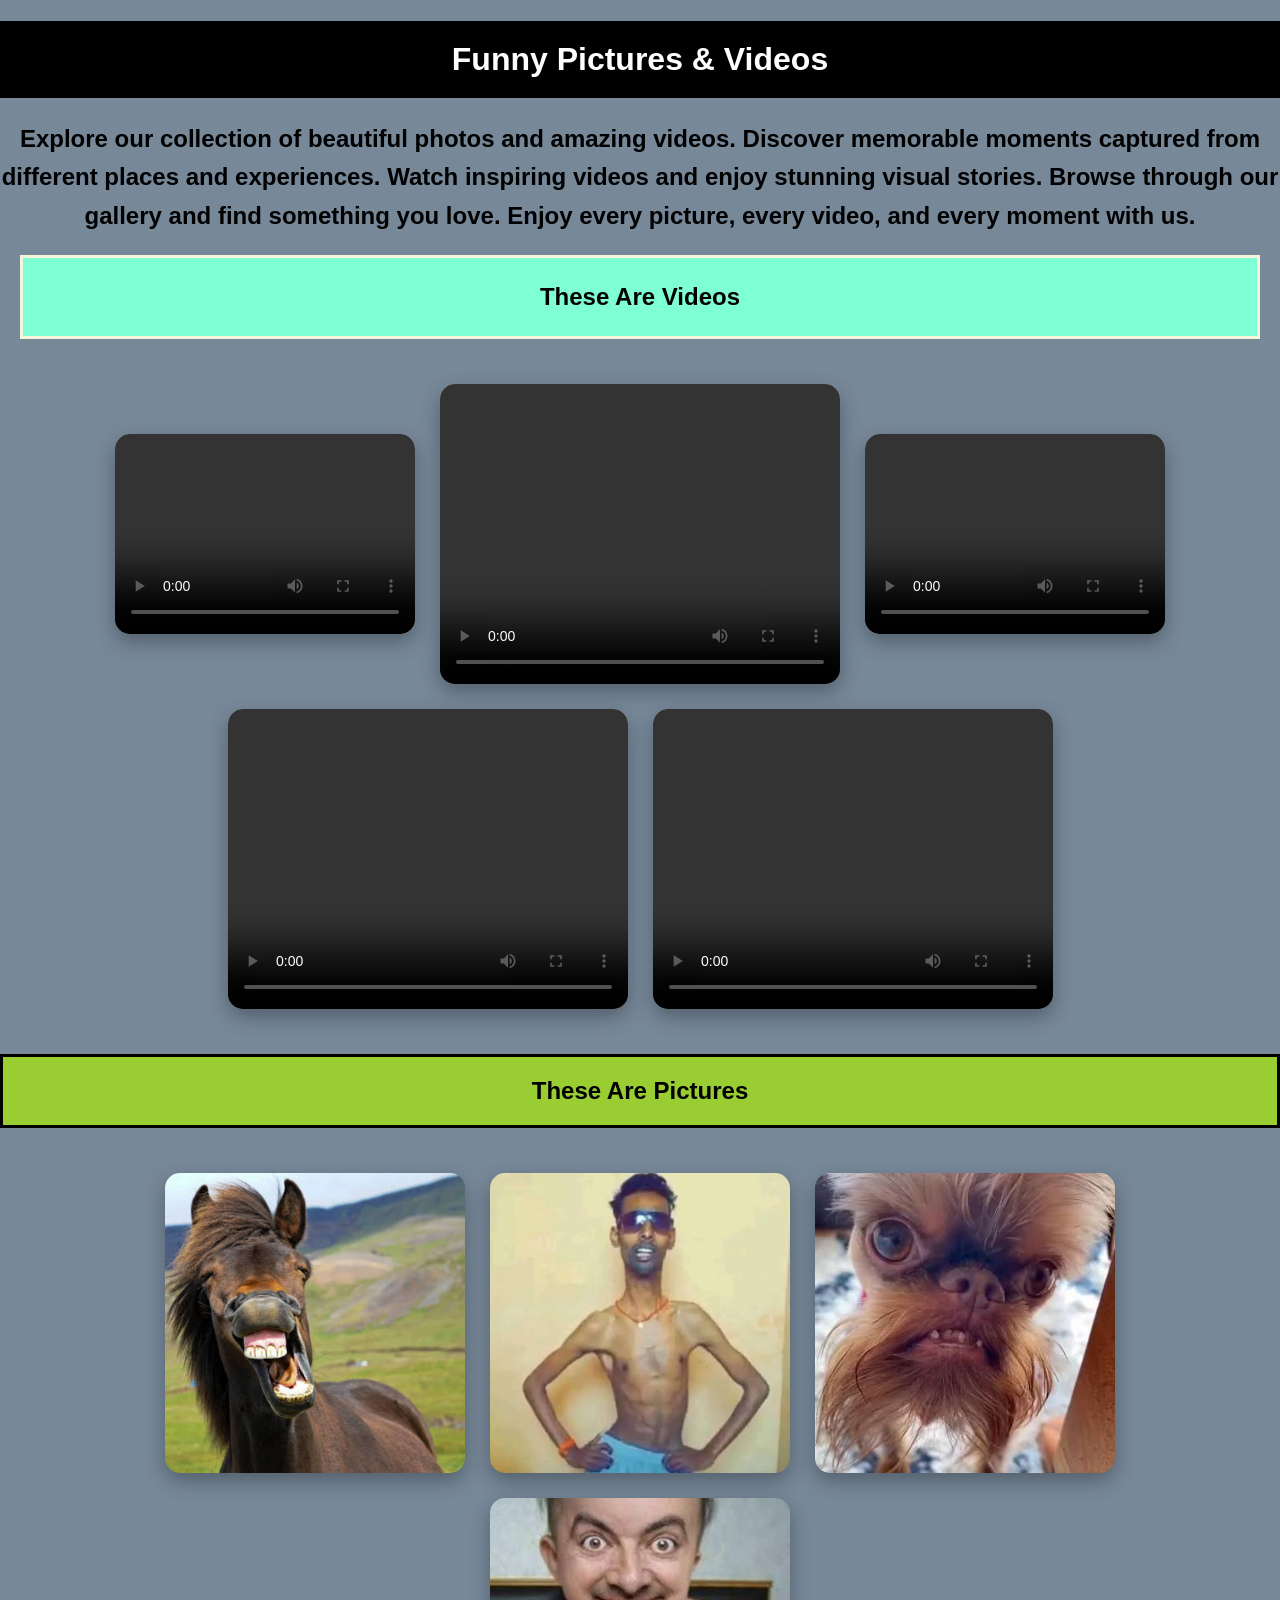
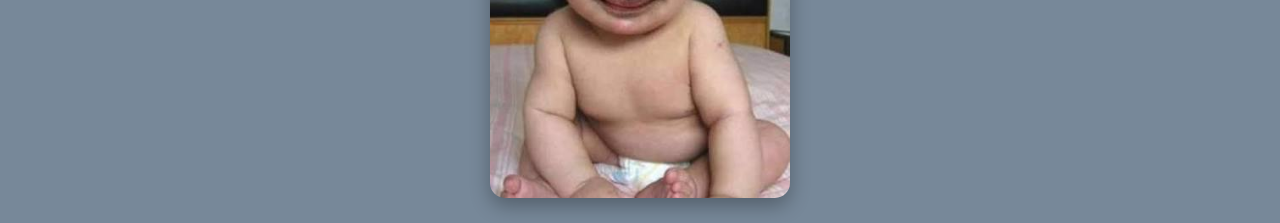
<file: index.html>
<!DOCTYPE html>
<html lang="en">

<head>
    <meta charset="UTF-8">
    <meta name="viewport" content="width=device-width, initial-scale=1.0">
    <title>New Project</title>
<link rel="stylesheet" href="index.css">
</head>

<body>
    <header>
        <h1 class="heading">
         Funny Pictures & Videos
        </h1>
        </header>
        <h2 class="paragraph">
            Explore our collection of beautiful photos and amazing videos.
            Discover memorable moments captured from different places and experiences.
            Watch inspiring videos and enjoy stunning visual stories.
            Browse through our gallery and find something you love.
            Enjoy every picture, every video, and every moment with us.
    </h2>
    <h2 class="heading2">
    These Are Videos
    </h2>

           <!-- Videos Secion -->
<div class="cards ">
<video  src="video.mp4" controls width="300" height="200"></video>
    <video src="video2.mp4" controls width="400" height="300"></video>

<video src="video.mp4" controls width="300" height="200"></video>
    <video src="video2.mp4" controls width="400" height="300"></video>
    <video src="video2.mp4" controls width="400" height="300"></video>
</div>
 <h2 class=" heading1">
    These Are Pictures
 </h2>
             <!-- picture Section  -->

             <div class="Pictures">
                <img src="images 1.jpg" alt="images">
                <img src="images 2.jpg" alt="images">
                <img src="images 3.jpg" alt="images">
                <img src="images 5.jpg" alt="images">
            
             </div>

</body>

</html>
</file>
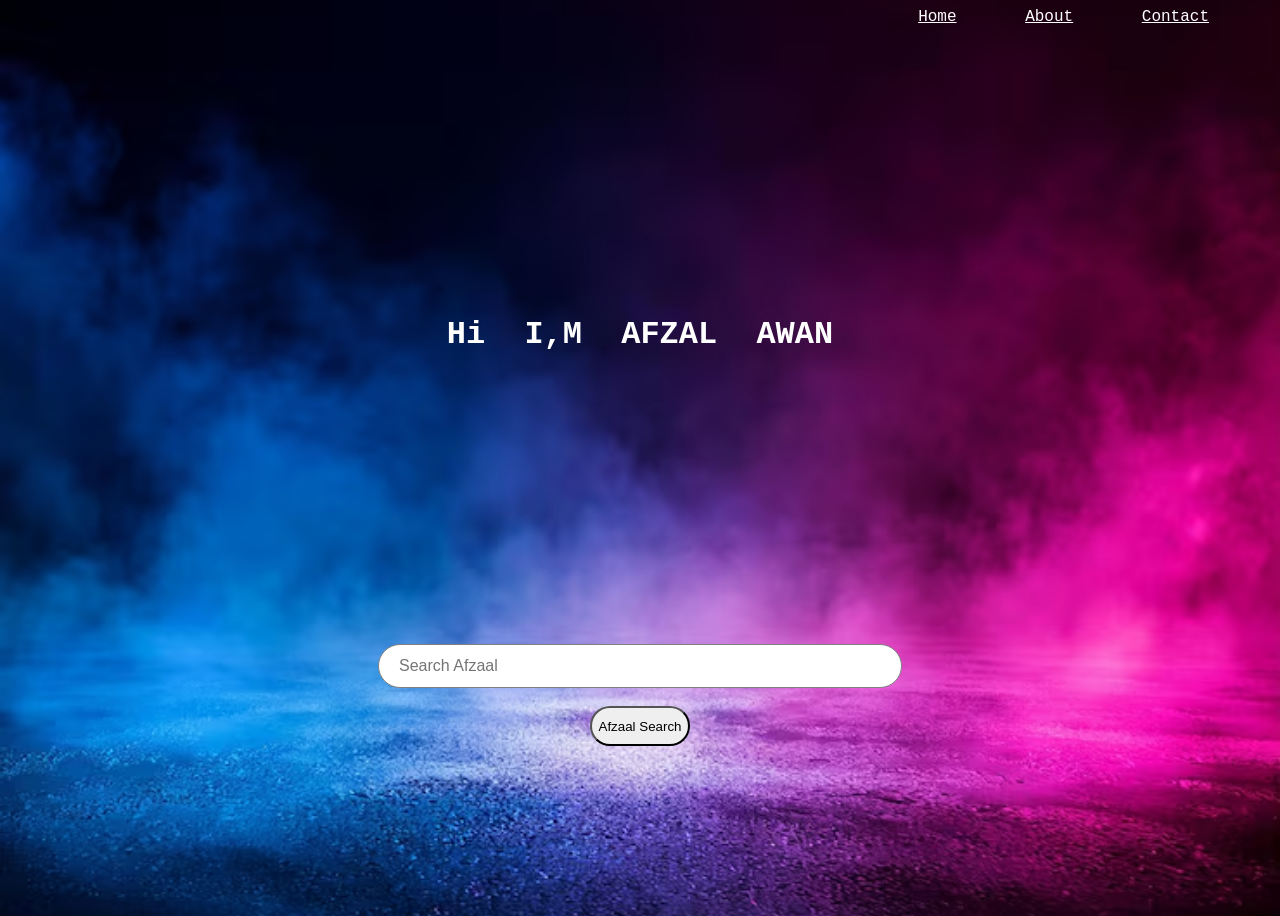
<file: file.html>
<!DOCTYPE html>
<html lang="en">

<head>
    <meta charset="UTF-8">
    <meta name="viewport" content="width=device-width, initial-scale=1.0">
    <title>New Project
    </title>
<link rel="stylesheet" href="file.css">
</head>

<body>
    <form action="PROJECT2.HTML">
    <div class="navigation">
        <div class="navbar">
            <a href="#">Home</a>
            <a href="#">About</a>
            <a href="#">Contact</a>
        </div>
    </div>

    <div>
        <h1 class="heading1">
            Hi I,M AFZAL AWAN
        </h1>
    </div>
  <div class="Search">

    <input type="text" placeholder="Search Afzaal" required>
    <br><br>
<button class="button">Afzaal Search</button>
    </div>
</body>

</html>
</file>
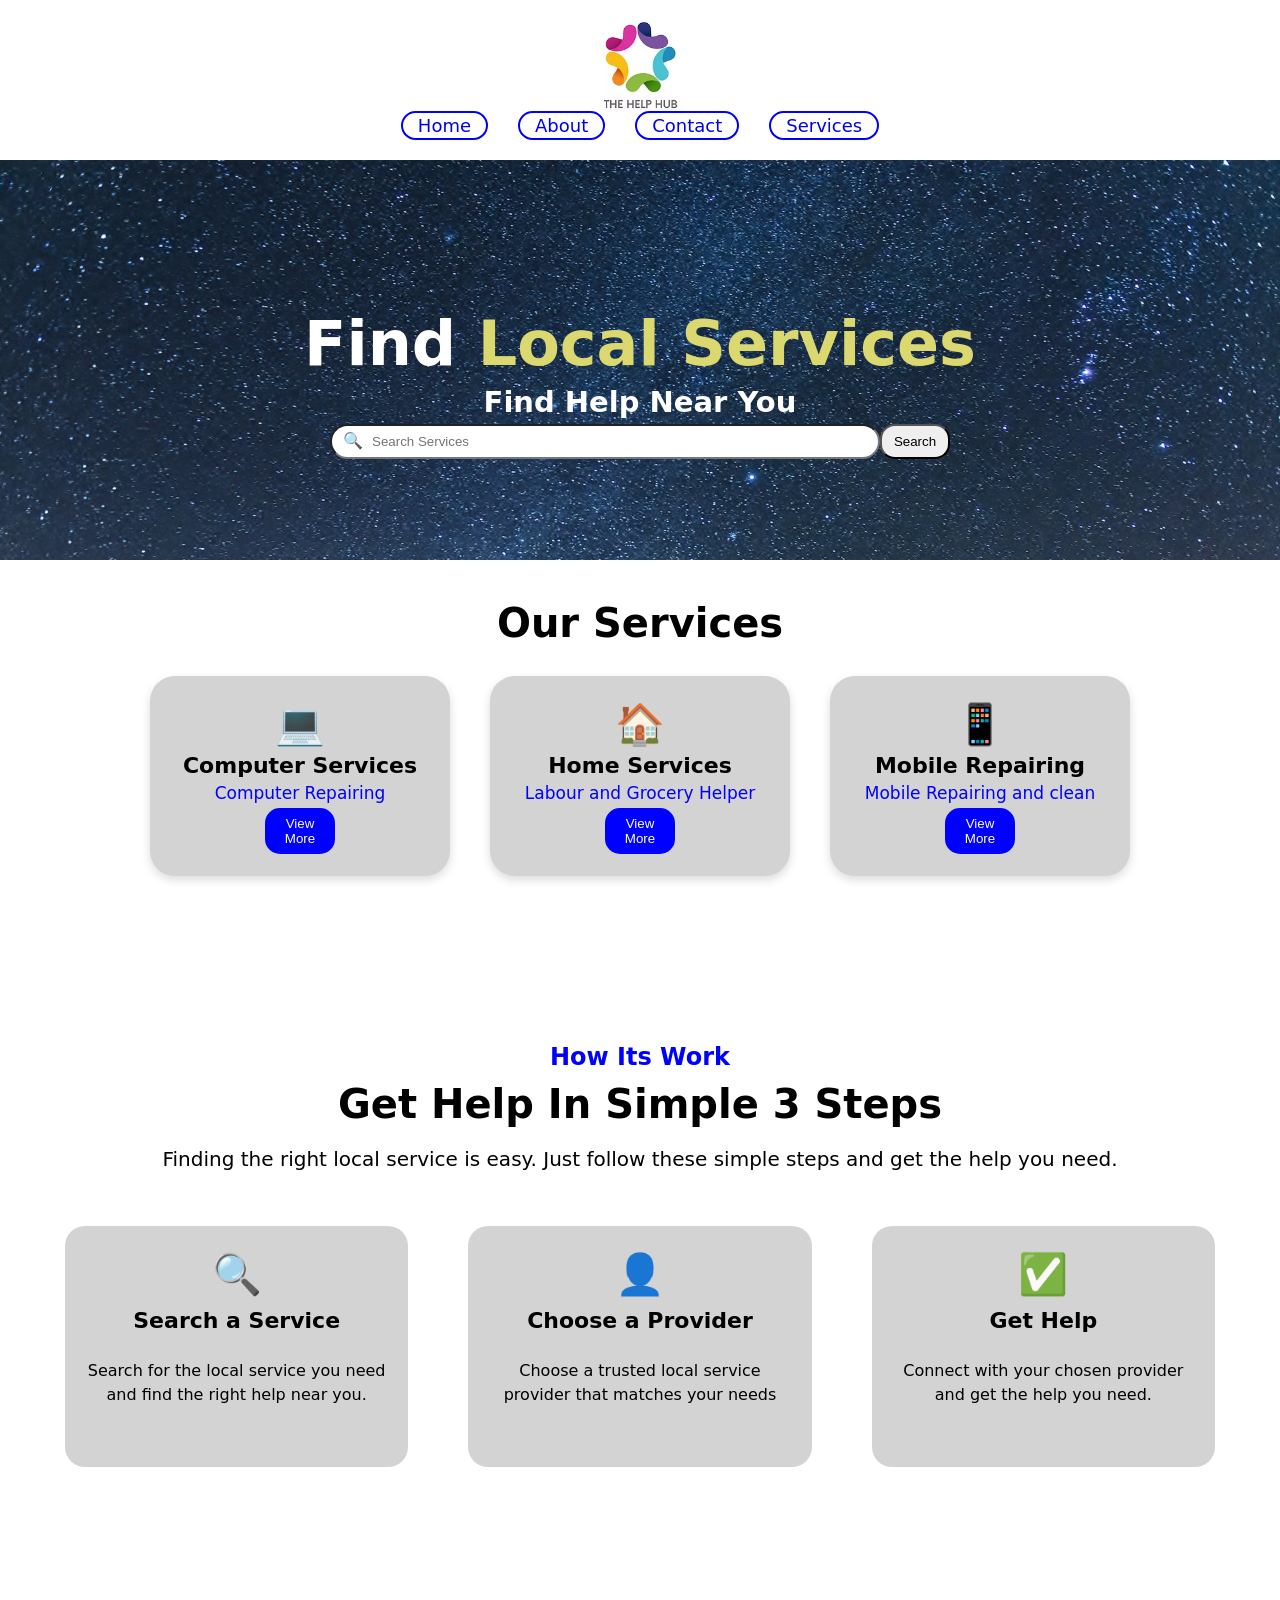
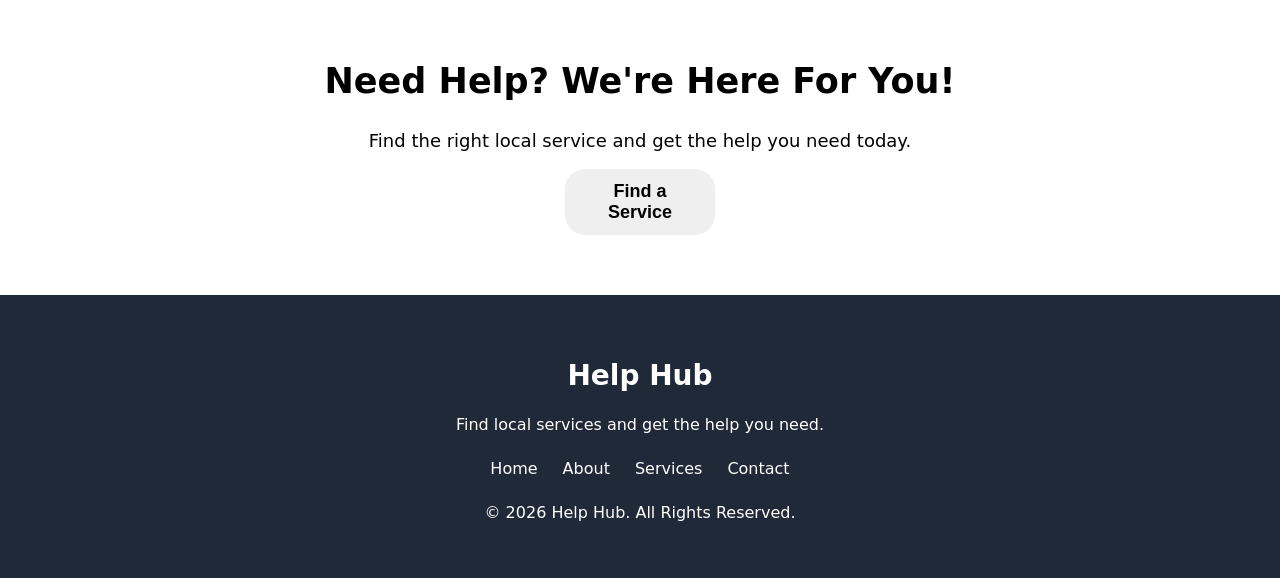
<file: outfit.html>
<!DOCTYPE html>
<html lang="en">

<head>
    <meta charset="UTF-8">
    <meta name="viewport" content="width=device-width, initial-scale=1.0">
    <title>Help Hub</title>
    <link rel="stylesheet" href="outfit.css">
</head>

<body>
    <nav>
        <img src="LOGO FINAL.avif" alt="">

        <div class="links">
            <a href="#">Home</a>
            <a href="#">About</a>
            <a href="#">Contact</a>
            <a href="#">Services</a>
        </div>
    </nav>
    <section class="Hero">
        <!-- Hero Section -->

        <h2 class="heading">Find <span>Local Services</span></h2>
        <p>Find Help Near You</p>

        <div class="input">
            <span>🔍</span>
            <input type="text" placeholder="Search Services">
            <button>Search</button>

        </div>

    </section>

    <!-- Services Section -->
    <section class="Services">

        <h2>Our Services</h2>

        <div class="Cards">
            <div class="card">
                <div class="icon">💻</div>
                <h3>Computer Services</h3>
                <p>Computer Repairing</p>
                <button>View More</button>
            </div>

            <div class="card">
                <div class="icon">🏠</div>
                <h3>Home Services</h3>
                <p>Labour and Grocery Helper</p>
                <button>View More</button>
            </div>

            <div class="card">
                <div class="icon">📱</div>
                <h3>Mobile Repairing</h3>
                <p>Mobile Repairing and clean</p>
                <button>View More</button>
            </div>

        </div>
    </section>
    <br><br><br>

    <!-- How its work Section  -->
    <section class="how-its-work">
        <h2>
            How Its Work
        </h2>
        <h1>Get Help In Simple 3 Steps
        </h1>
        <p class="work-text"> Finding the right local service is easy. Just follow these simple
            steps and get the help you need.</p>

<div class="services">

    <div class="service-card">
        <div class="icon">🔍</div>

        <h3>Search a Service</h3>

        <p>
            Search for the local service you need and find the right help near you.
        </p>
    </div>
    <div class="service-card">
        <div class="icon">👤</div>
        <h3>
            Choose a Provider
        </h3>
        <p>Choose a trusted local service provider that matches your needs</p>

    </div>
    <div class="service-card">
        <div class="icon">✅</div>
        <h3>Get Help</h3>
        <p>Connect with your chosen provider and get the help you need.</p>

    </div>

</div>   

    </section>

    <section class="cta">
    <h2>Need Help? We're Here For You!</h2>

    <p>
        Find the right local service and get the help you need today.
    </p>

    <button>Find a Service</button>
</section>
<footer class="footer">

    <h2>Help Hub</h2>

    <p>Find local services and get the help you need.</p>

    <div class="footer-links">
        <a href="#">Home</a>
        <a href="#">About</a>
        <a href="#">Services</a>
        <a href="#">Contact</a>
    </div>

    <p class="copyright">
        © 2026 Help Hub. All Rights Reserved.
    </p>

</footer>

</body>


</html>
</file>
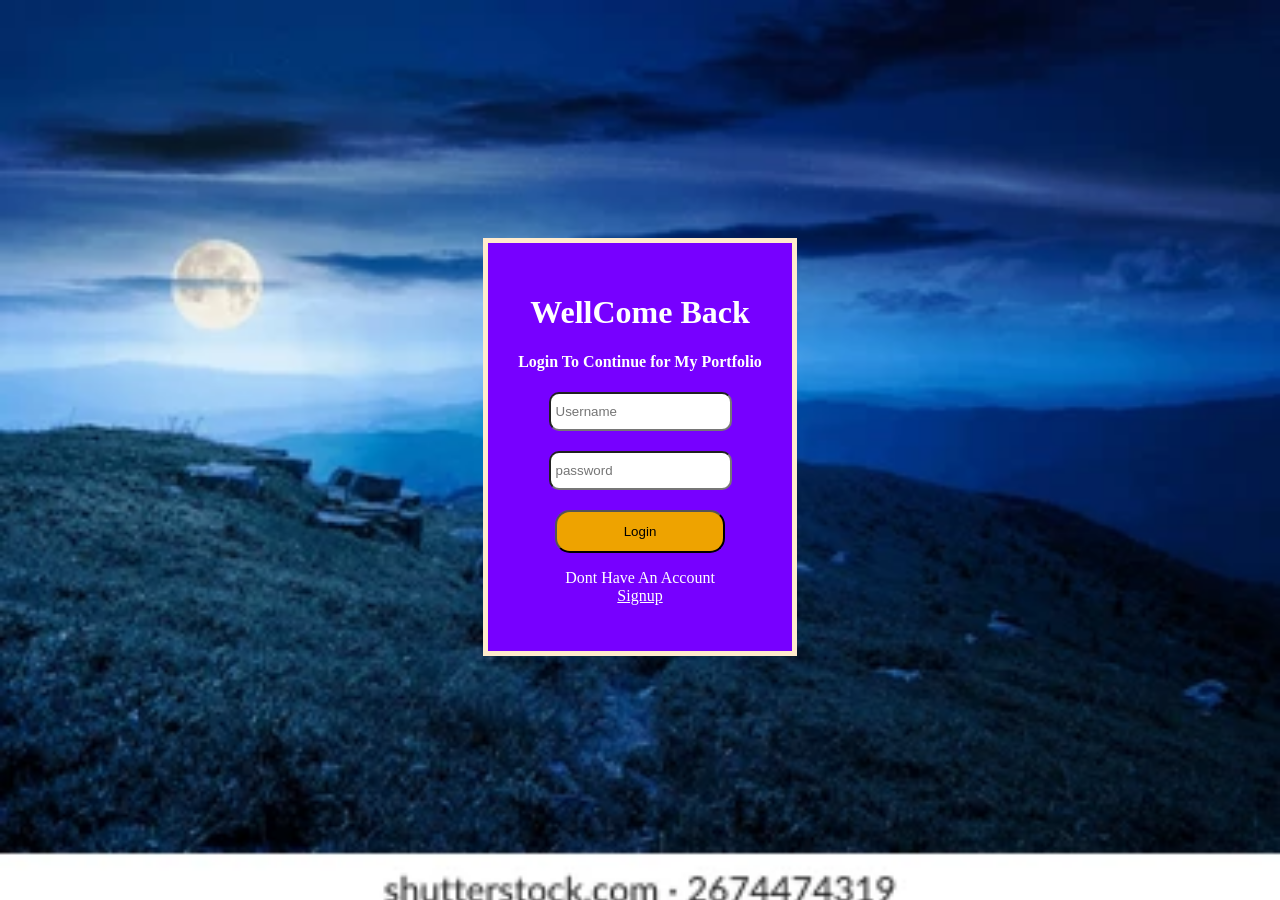
<file: PROJECT2.HTML>
<!DOCTYPE html>
<html lang="en">
<head>
  <meta charset="UTF-8">
  <meta name="viewport" content="width=device-width, initial-scale=1.0">
  <title>Login Page</title>

      <link rel="stylesheet" href="PROJECT.CSS">
</head>
<body>
  <div>
    <form action="index.html">
       <h1 class="heading">WellCome Back</h1>
       <h4> Login To Continue for My Portfolio</h4>
        <input type="text" name="Username" id="Username" placeholder="Username" required>
        <br>
        <input type="password" name="password" id="password" placeholder="password" required> 
        <br>
         <button>Login  </button>
          <p>Dont Have An Account <br> <a href="#">Signup</a>
</p>
         

</form>
  </div>
  
</body>
</html>
</file>
<file: index.css>
body {
    font-family: Arial, Helvetica, sans-serif;
    margin: 0;
    background-color: lightslategray
}


.heading {
    background-color: black;
    color: white;
    text-align: center;
    padding: 20px;
   
}

.paragraph {
    text-align: center;
    line-height: 1.6;
    text-wrap: initial;
    
}

.heading2 {
    margin: 20px;
    padding: 25px;
    text-align: center;
    border: solid beige;
    background-color: aquamarine;
}

.cards {
    display: flex;
    justify-content: center;
    align-items: center;
    gap: 25px;
    flex-wrap: wrap;
    padding: 25px;
}

.cards video {
    border-radius: 15px;
    box-shadow: 0 8px 20px rgba(0, 0, 0, 0.3);
    background-color: #ccc;

}

.heading1{
    background-color: yellowgreen;
    color: black;
    padding: 20px;
    text-align: center;
    border: solid black;
   
}
.Pictures{
     display: flex;
    justify-content: center;
    align-items: center;
    gap: 25px;
    flex-wrap: wrap;
    padding: 25px;
}
.Pictures img{
     border-radius: 15px;
    box-shadow: 0 8px 20px rgba(0, 0, 0, 0.3);
    background-color: #ccc;
    width: 300px;
    height: 300px;
    object-fit: cover;
}
</file>
<file: file.css>
.navigation {
            display: flex;
            justify-content: right;
            word-spacing: 59px;
            margin-right: 63px;
        }

        body {
            @font-face {
                font-family: Courgette;
                src: url(Courgette-Regular.ttf);
            }

            font-family: Courgette,
            monospace;

            background-image: url(./back.avif);
            background-repeat: no-repeat;
            background-position: center;
            background-size: cover;
            height: 100vh;

        }

        .heading1 {
            display: flex;
            justify-content: center;
            text-align: center;
            padding: 270px;
            color: white;
            word-spacing: 20px;
            margin-top: 20px;
        }
        .navbar a{
            color: white;
        }
       
        .Search {
    text-align: center;
    margin-top: 2px;
}

.Search input {
    width: 500px;
    height: 40px;
    border-radius: 25px;
    border: 1px solid gray;
    padding-left: 20px;
    font-size: 16px;
}
.button{
    border-radius: 20px;
    width: 100px;
    height: 40px;
}
.button:hover
{
    color: rgb(28, 29, 29);
background-color: aqua;}
</file>
<file: outfit.css>
* {
    box-sizing: border-box;
}

body {
    margin: 0;
}

body {
    font-family: system-ui, -apple-system, BlinkMacSystemFont, 'Segoe UI', Roboto, Oxygen, Ubuntu, Cantarell, 'Open Sans', 'Helvetica Neue', sans-serif;
}

img {
    width: 90px;
}

nav {
    display: flex;
    flex-direction: column;
    justify-content: space-between;
    align-items: center;
    padding: 20px;
    background-color: white;
}

.links {
    display: flex;
    flex-wrap: wrap;
    justify-content: center;
    gap: 30px;

}

.links a {
    text-decoration: none;
    font-size: 18px;
    border-radius: 15px;
    border: 2px solid blue;
    padding: 2px 15px;
    margin: 0;

}

a:hover {
    text-decoration: underline;
    background-color: blue;
    color: white;
    font-weight: bolder;
}

.Hero {
    background-image: url(Hd\ Wall.jpg);
    height: 400px;
    width: 100%;
    background-repeat: no-repeat;
    background-size: cover;

}

.heading {
    color: white;
    font-size: 62px;
    text-align: center;
    padding-top: 147px;
    margin: 0;
}

.heading span {
    color: rgb(218, 216, 111);
}

.Hero p {
    text-align: center;
    margin: 5px 0;
    font-size: 29px;
    color: white;
    font-weight: bold;
}

.input {
    display: flex;
    justify-content: center;
    position: relative;
}

.input input {
    border-radius: 20px;
    width: 550px;
    height: 35px;
    padding-left: 40px;
}

.input span {
    position: absolute;
    left: 47.5%;
    top: 46%;
    transform: translate(-265px, -45%);
}

input:hover {
    color: aqua;
    background-color: rgb(86, 78, 94);
}

button {
    border-radius: 15px;
    width: 70px;
}

button:hover {
    background-color: burlywood;
    color: springgreen;
    cursor: pointer;
}

/* services section */

.Cards {
    display: flex;
    gap: 40px;
    justify-content: center;
    text-align: center;
    margin: 30px auto;
    padding: 0 20px;
    align-items: center;
}

.card {
    border-radius: 25px;
    background-color: lightgray;
    box-shadow: 0 4px 10px rgba(0, 0, 0, 0.14);
    width: 300px;
    padding: 20px;
    height: 200px;
    transition: 0.4s;
    margin: 0;

}

.Services h2 {
    text-align: center;
    font-size: 40px;
    margin: 40px 0 25px;
}

.card h3 {
    font-size: 22px;
    margin: 5px 0;
}

.card p {
    font-size: 17px;
    font-weight: normal;
    color: blue;
    margin: 5px;
}

.card:hover {
    transform: translateY(-10px);
    box-shadow: 0 8px 20px rgba(0, 0, 0, 0.25);
}

.icon {
    font-size: 40px;
    margin: 5px;
}

.card button {
    padding: 8px 15px;
    border: none;
    border-radius: 15px;
    background-color: blue;
    color: white;
    cursor: pointer;
}

.card button:hover {
    background-color: darkblue;
}

.how-its-work h2 {
    text-align: center;
    color: blue;
    margin-bottom: 10px;
}

.how-its-work {
    text-align: center;
    padding: 60px 20px;
}


.how-its-work h1 {
    font-size: 40px;
    margin: 10px 0;
}

.how-its-work p {
    color: black;
    font-size: 20px;
    margin-bottom: 40px;
}

.services {
    display: flex;
    justify-content: center;
    gap: 50px;
    margin: 30px;
    padding: 10px;
}

.service-card {
    background-color: lightgray;
    border-radius: 20px;
    padding: 20px;
    margin: 5px;
    width: 350px;

    display: flex;
    flex-direction: column;
    align-items: center;
}


.service-card h3 {
    margin: 5px 0 10px;
    font-size: 22px;
}

.service-card p {
    text-align: center;
    font-size: 16px;
    line-height: 1.5;
}

.cta {
    text-align: center;
    padding: 60px 20px;
}

.cta h2 {
    font-size: 35px;
}

.cta p {
    font-size: 18px;
}

.cta button {
    padding: 12px 25px;
    border: none;
    border-radius: 20px;
    cursor: pointer;
    width: 150px;
    height: auto;
    font-size: 18px;
    font-weight: bold;
}

.cta button:hover {
    color: aqua;
    background-color: burlywood;
}

.footer {
    text-align: center;
    background-color: #1f2937;
    color: white;
    padding: 40px 20px;
}

.footer h2 {
    font-size: 28px;
}

.footer p {
    font-size: 16px;
}

.footer-links {
    display: flex;
    justify-content: center;
    gap: 25px;
    margin: 25px 0;
}

.footer-links a {
    color: white;
    text-decoration: none;
}

.footer-links a:hover {
    text-decoration: underline;
}

.copyright {
    margin-top: 20px;
    font-size: 14px;
}

@media (max-width: 768px) {

    .services {
        flex-direction: column;
        align-items: center;
    }

    .service-card {
        width: 90%;
    }

    .Hero {
        height: 400px;
    }

    .heading {
        font-size: 38px;
        padding-top: 100px;
    }

    .Hero p {
        font-size: 20px;
    }

    .input {
        width: 90%;
        margin: auto;
    }

    .input input {
        width: 100%;
        box-sizing: border-box;
    }

    .Cards {
        flex-direction: column;
        gap: 20px;
        padding: 0 10px;
    }

    .card {
        width: 100%;
        max-width: 350px;
        box-sizing: border-box;
    }

    .service-card {
        width: 100%;
        max-width: 350px;
        box-sizing: border-box;
    }

    .footer-links {
        flex-direction: column;
        gap: 12px;
    }

    .footer {
        padding: 30px 15px;
    }

    .footer p {
        font-size: 14px;
    }

}
</file>
<file: PROJECT.CSS>
body{
    background-image: url(./bg.webp);
    background-repeat: no-repeat;
background-size: 100%;
display: flex;
color: white;
text-align: center;
justify-content: center;
align-items: center;
padding: 200px;}
a{
    color: white;}

    div{
        margin: 30px;
       padding: 30px;
        border: 5px solid blanchedalmond;
        background-color: rgb(119, 0, 255);
        
    }
   
   input{
    margin-bottom: 20px;
    border-radius: 10px;
    height: 25px;
     padding: 5px;
     
    
   }
   button{
    width: 170px;
    background-color: rgb(238, 163, 0);
    border-radius: 15px;
    padding: 12px;
    
   }
</file>
